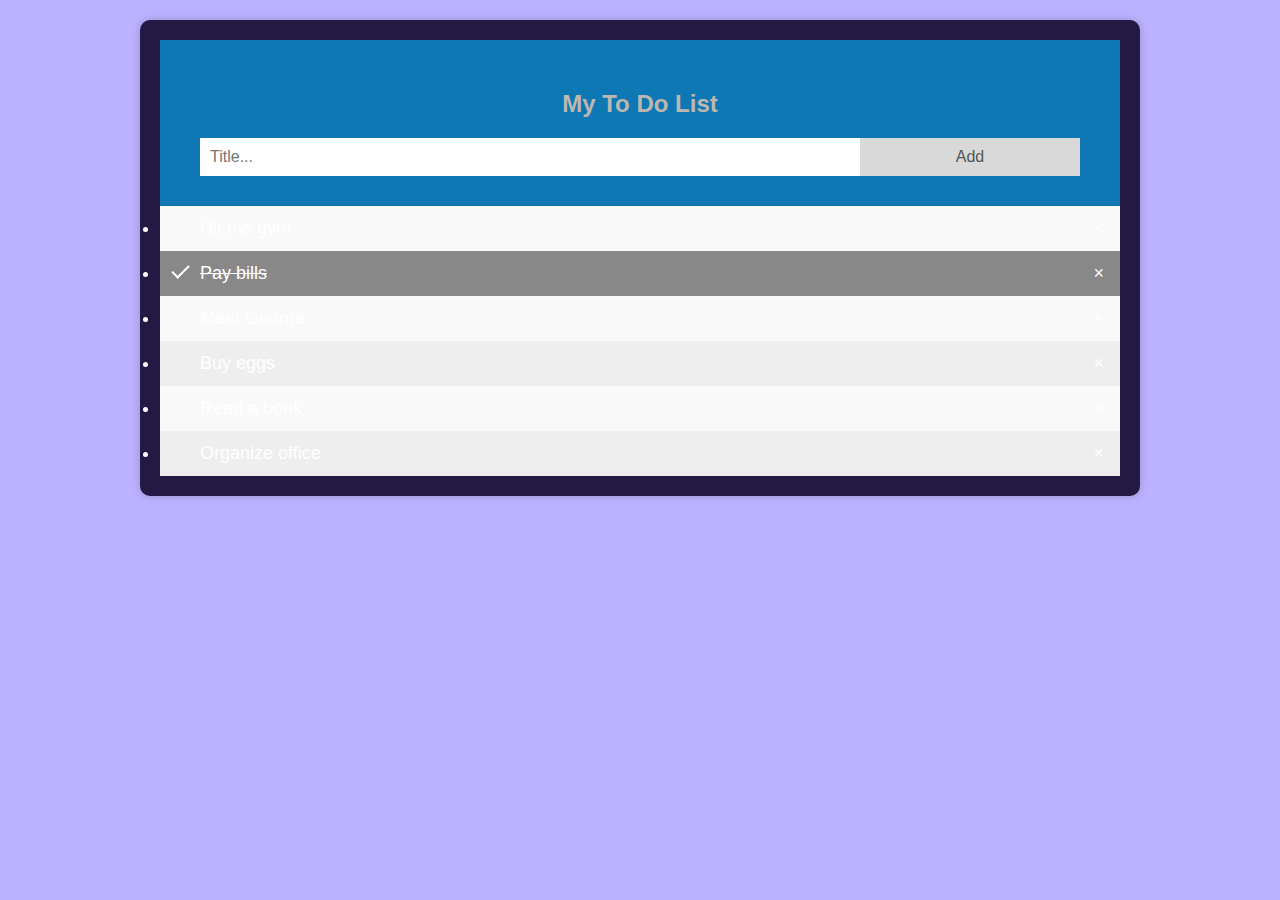
<file: index1.html>
<!DOCTYPE html>
<html lang="en">
<head>
  <meta charset="UTF-8">
  <meta name="viewport" content="width=device-width, initial-scale=1.0">
  <link rel="stylesheet" href="style.css">
  <title>Advanced To-Do List App</title>
</head>
<body>
   
<div class="container">
<div id="myDIV" class="header">
    <h2>My To Do List</h2>
    <input type="text" id="myInput" placeholder="Title...">
    <span onclick="newElement()" class="addBtn">Add</span>
    <link rel="stylesheet" href="styles.css">
  </div>
  
  <ul id="myUL">
    <li>Hit the gym</li>
    <li class="checked">Pay bills</li>
    <li>Meet George</li>
    <li>Buy eggs</li>
    <li>Read a book</li>
    <li>Organize office</li>
  </ul>
   </div>
  </div>
 <script src="app.js"></script>
</body>
</html>
</file>
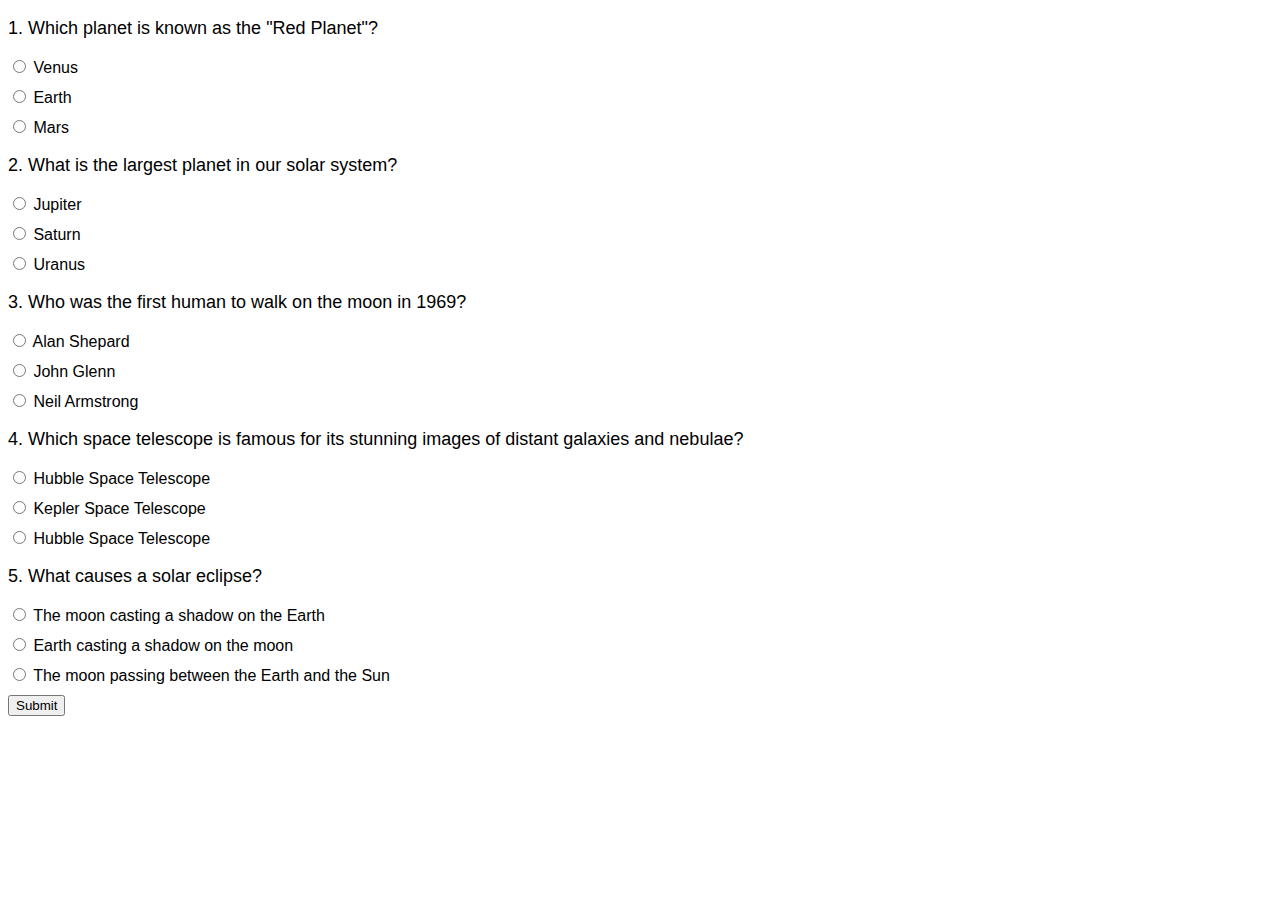
<file: quiz.html>
<!DOCTYPE html>
<html lang="en">
<head>
    <meta charset="UTF-8">
    <meta name="viewport" content="width=device-width, initial-scale=1.0">
    <title>Space Quiz</title>
    <style>
        body {
            font-family: Arial, sans-serif;
        }
        .question {
            font-size: 18px;
            margin-bottom: 10px;
        }
        .options label {
            display: block;
            margin-bottom: 10px;
            cursor: pointer;
        }
        .result {
            font-size: 18px;
            margin-top: 10px;
        }
    </style>
</head>
<body>
    <div class="question">
        <p>1. Which planet is known as the "Red Planet"?</p>
    </div>
    <div class="options">
        <label>
            <input type="radio" name="q1" value="wrong"> Venus
        </label>
        <label>
            <input type="radio" name="q1" value="wrong"> Earth
        </label>
        <label>
            <input type="radio" name="q1" value="right"> Mars
        </label>
    </div>
    
    <div class="question">
        <p>2. What is the largest planet in our solar system?</p>
    </div>
    <div class="options">
        <label>
            <input type="radio" name="q2" value="right"> Jupiter
        </label>
        <label>
            <input type="radio" name="q2" value="wrong"> Saturn
        </label>
        <label>
            <input type="radio" name="q2" value="wrong"> Uranus
        </label>
    </div>

    <div class="question">
        <p>3. Who was the first human to walk on the moon in 1969?</p>
    </div>
    <div class="options">
        <label>
            <input type="radio" name="q3" value="wrong"> Alan Shepard
        </label>
        <label>
            <input type="radio" name="q3" value="wrong"> John Glenn
        </label>
        <label>
            <input type="radio" name="q3" value="right"> Neil Armstrong
        </label>
    </div>

    <div class="question">
        <p>4. Which space telescope is famous for its stunning images of distant galaxies and nebulae?</p>
    </div>
    <div class="options">
        <label>
            <input type="radio" name="q4" value="wrong"> Hubble Space Telescope
        </label>
        <label>
            <input type="radio" name="q4" value="wrong"> Kepler Space Telescope
        </label>
        <label>
            <input type="radio" name="q4" value="right"> Hubble Space Telescope
        </label>
    </div>

    <div class="question">
        <p>5. What causes a solar eclipse?</p>
    </div>
    <div class="options">
        <label>
            <input type="radio" name="q5" value="wrong"> The moon casting a shadow on the Earth
        </label>
        <label>
            <input type="radio" name="q5" value="wrong"> Earth casting a shadow on the moon
        </label>
        <label>
            <input type="radio" name="q5" value="right"> The moon passing between the Earth and the Sun
        </label>
    </div>
    
    <button onclick="checkAnswers()">Submit</button>
    
    <div class="result" id="quiz-result"></div>

    <script>
        function checkAnswers() {
            const answers = {
                q1: document.querySelector('input[name="q1"]:checked').value,
                q2: document.querySelector('input[name="q2"]:checked').value,
                q3: document.querySelector('input[name="q3"]:checked').value,
                q4: document.querySelector('input[name="q4"]:checked').value,
                q5: document.querySelector('input[name="q5"]:checked').value
            };

            let score = 0;
            for (const answer of Object.values(answers)) {
                if (answer === 'right') {
                    score++;
                }
            }

            const resultElement = document.getElementById("quiz-result");
            resultElement.innerHTML = `You got ${score} out of 5 questions right!`;
        }
    </script>
</body>
</html>
</file>
<file: style.css>
body {
    font-family:'Franklin Gothic Medium', 'Arial Narrow', Arial, sans-serif;
    background-color: #bdb2ff;
    background-image: url(galaxy.png);
    color: #ffffff;
    margin: 0;
    padding: 0;
}
header {
    font-family:'Abril Fatface'; 
    background-color: #be95c4;
    color: #001f3f;
    text-align: center;
    padding: 20px;
}
h1 {
    font-size: 36px;
    text-decoration:  rgb(242, 236, 241) underline;
}

h2{
    color:#bcb8b1;
}
.container {
    
    max-width: 1000px;
    margin: 20px auto;
    padding: 20px;
    background-color:#231942;
   
    border-radius: 10px;
    box-shadow: 0 0 10px rgba(0, 0, 0, 0.2);
}
.video-container {
    position: relative;
    padding-bottom: 56.25%;
    padding-top: 30px;
    height: 0;
    overflow: hidden;
}
.video-container iframe {
    position: absolute;
    top: 0;
    left: 0;
    width: 100%;
    height: 100%;
}
iframe[src*="spotify"] {
    margin: 20px 0;
}
.image {
    margin: 10px;
}
button{
   margin: 10px;
   position: absolute;
   top: 0;
   left: 0;
   width: 10%;
   height: 10%;
   background-color: antiquewhite;
}
</file>
<file: styles.css>
* {
    box-sizing: border-box;
  }
  

  ul {
    margin: 0;
    padding: 0;
  }

body{
    background-image: url(https://wallpaperaccess.com/full/1489353.jpg);
    
}
  
 
  ul li {
    cursor: pointer;
    position: relative;
    padding: 12px 8px 12px 40px;
    background: #eee;
    font-size: 18px;
    transition: 0.2s;
  
  
    -webkit-user-select: none;
    -moz-user-select: none;
    -ms-user-select: none;
    user-select: none;
  }
  
 
  ul li:nth-child(odd) {
    background: #f9f9f9;
  }
  
  
  ul li:hover {
    background: #ddd;
  }
  
  
  ul li.checked {
    background: #888;
    color: #fff;
    text-decoration: line-through;
  }
  
  
  ul li.checked::before {
    content: '';
    position: absolute;
    border-color: #fff;
    border-style: solid;
    border-width: 0 2px 2px 0;
    top: 10px;
    left: 16px;
    transform: rotate(45deg);
    height: 15px;
    width: 7px;
  }
  
 
  .close {
    position: absolute;
    right: 0;
    top: 0;
    padding: 12px 16px 12px 16px;
  }
  
  .close:hover {
    background-color: rgb(131, 74, 215);
    color: white;
  }
  
  
  .header {
    background-color: #0e78b5;
    padding: 30px 40px;
    color: white;
    text-align: center;
  }
  
 
  .header:after {
    content: "";
    display: table;
    clear: both;
  }
  
 
  input {
    margin: 0;
    border: none;
    border-radius: 0;
    width: 75%;
    padding: 10px;
    float: left;
    font-size: 16px;
  }
  
 
  .addBtn {
    padding: 10px;
    width: 25%;
    background: #d9d9d9;
    color: #555;
    float: left;
    text-align: center;
    font-size: 16px;
    cursor: pointer;
    transition: 0.3s;
    border-radius: 0;
  }
  
  .addBtn:hover {
    background-color: #bbb;
  }
</file>
